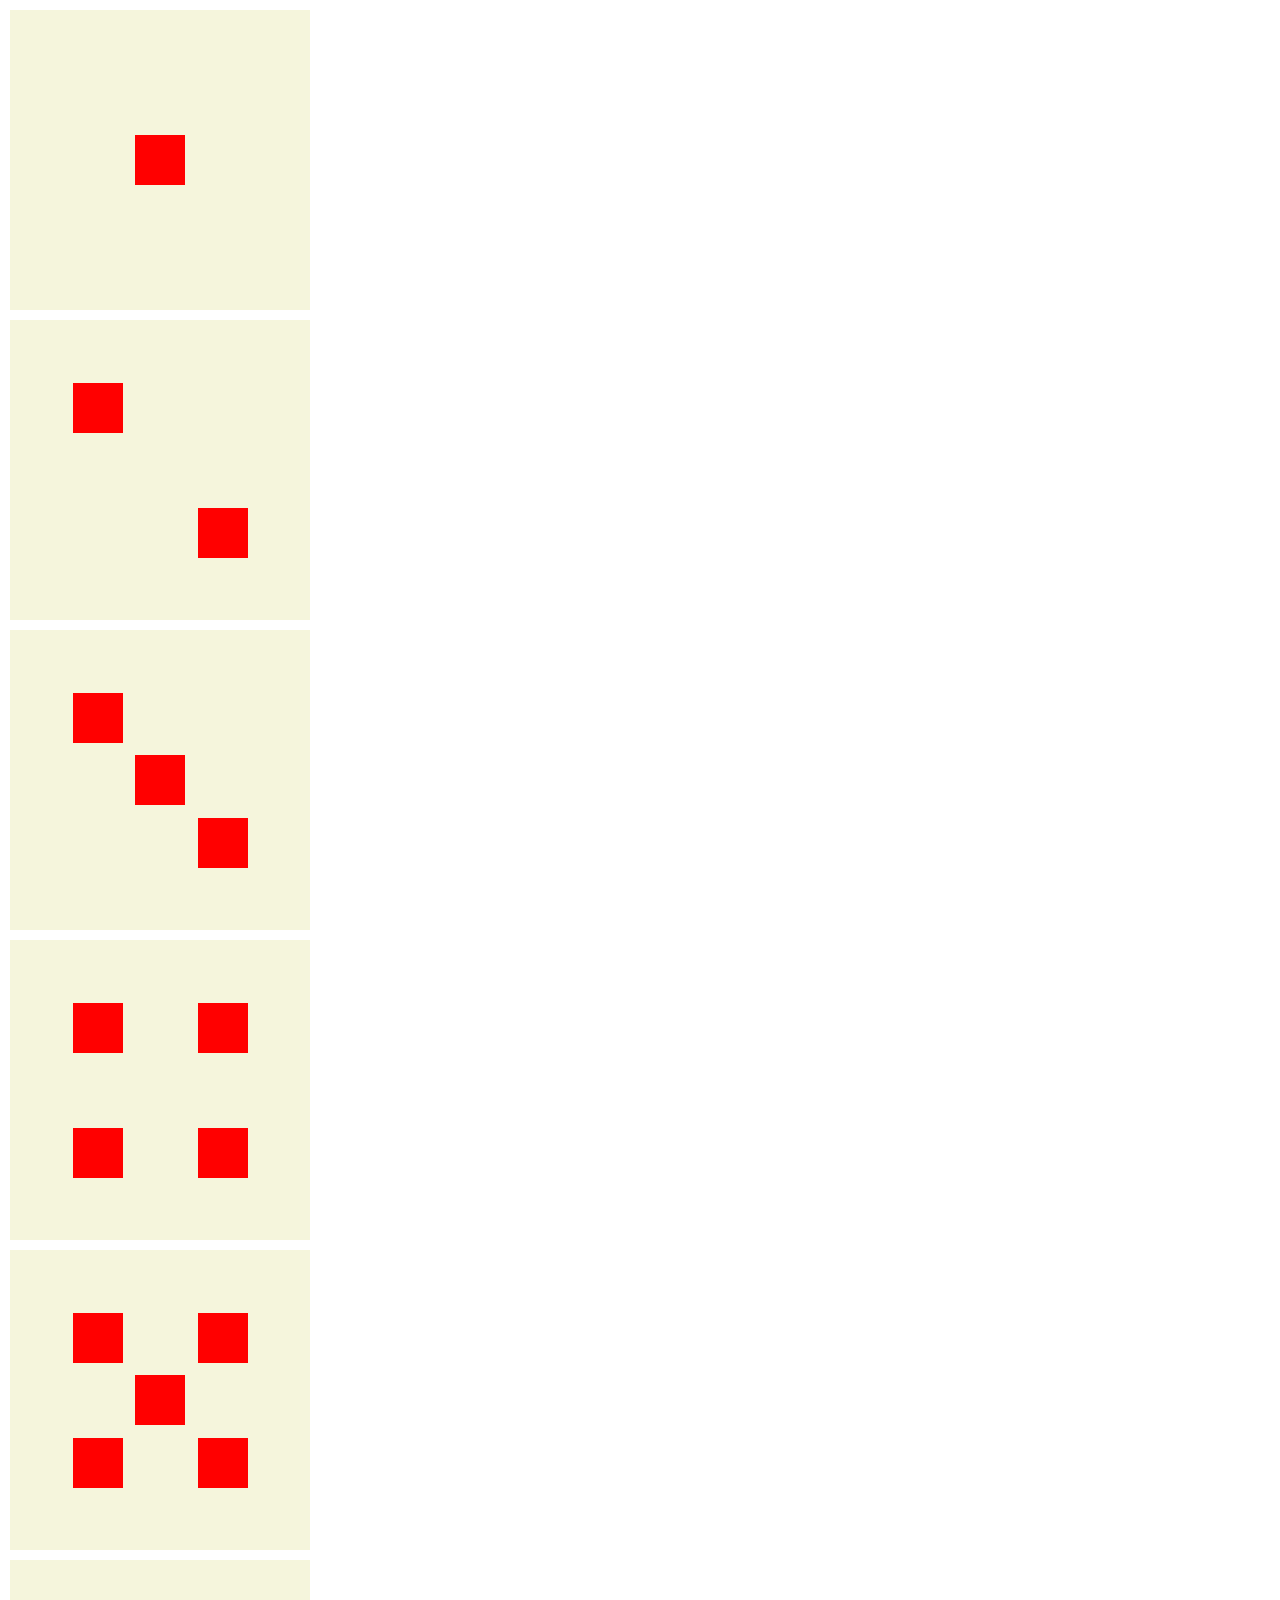
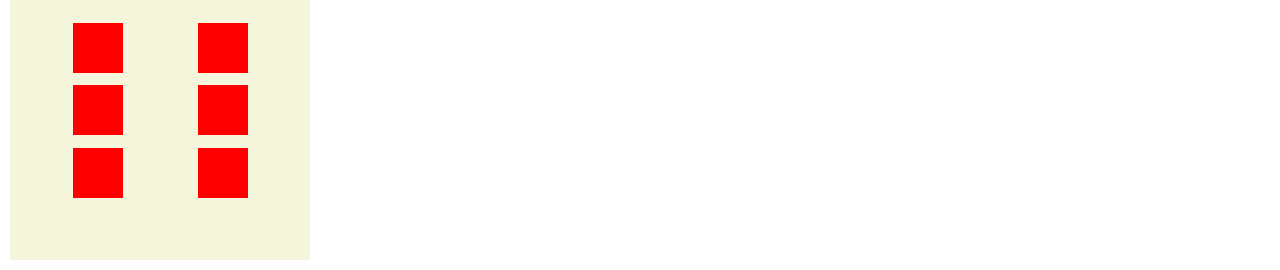
<file: exo01/index.html>
<!DOCTYPE html>
<html lang="en">
<head>
    <meta charset="UTF-8">
    <meta name="viewport" content="width=device-width, initial-scale=1.0">
    <title>My little dice</title>
    <link rel="stylesheet" href="styles.css">
</head>
<body>
    <main>
        <div class="dice first">
            <div class="point center"></div>
        </div>
        <div class="dice second">
            <div class="point top-left"></div>
            <div class="point bottom-right"></div>
        </div>
        <div class="dice third">
            <div class="point top-left"></div>
            <div class="point center"></div>
            <div class="point bottom-right"></div>
        </div>
        <div class="dice fourth">
            <div class="point top-left"></div>
            <div class="point top-right"></div>
            <div class="point bottom-left"></div>
            <div class="point bottom-right"></div>
        </div>
        <div class="dice fifth">
            <div class="point top-left"></div>
            <div class="point top-right"></div>
            <div class="point center"></div>
            <div class="point bottom-left"></div>
            <div class="point bottom-right"></div>
        </div>
        <div class="dice sixth">
            <div class="point top-left"></div>
            <div class="point top-right"></div>
            <div class="point left"></div>
            <div class="point right"></div>
            <div class="point bottom-left"></div>
            <div class="point bottom-right"></div>
        </div>
    </main>
</body>
</html>
</file>
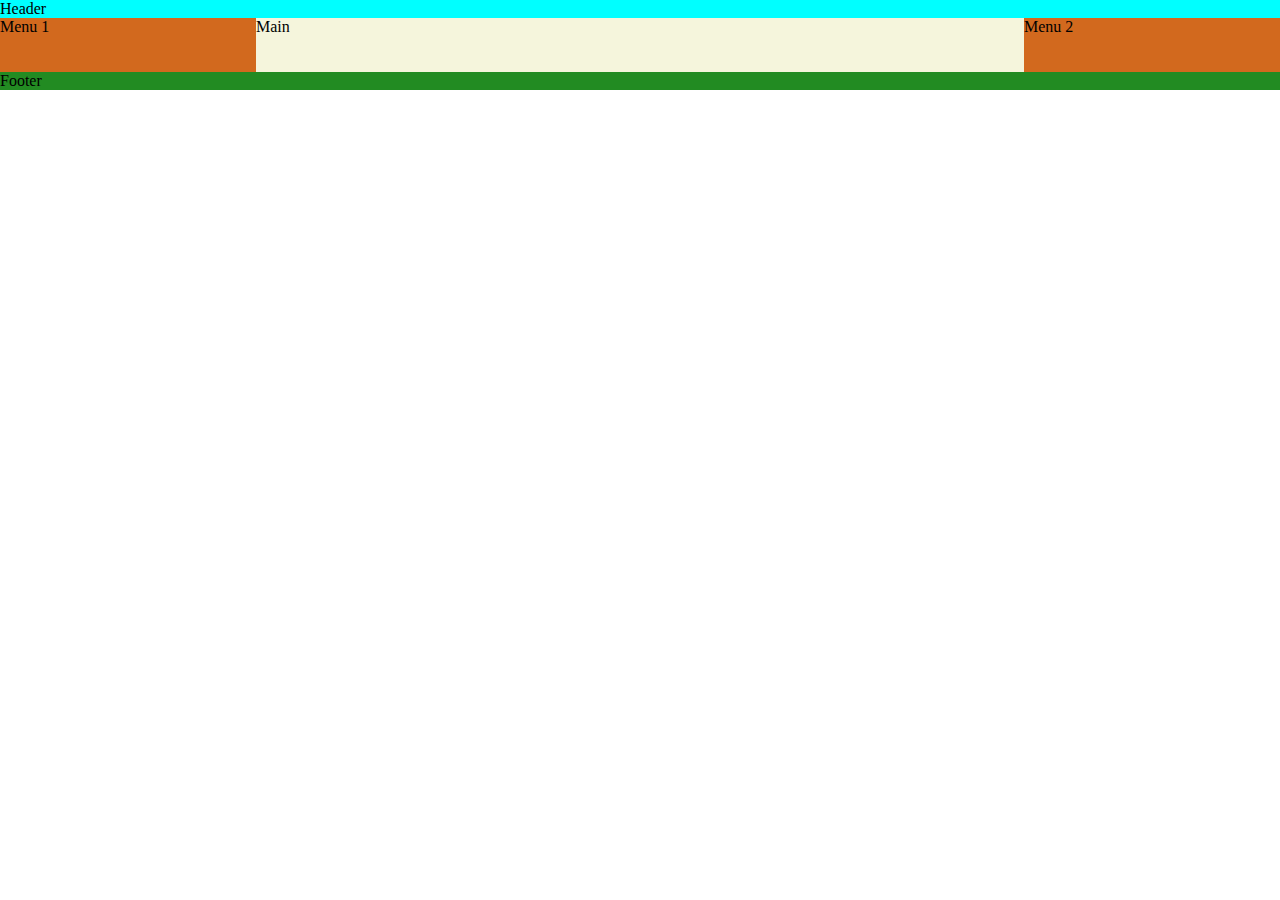
<file: exo02/index.html>
<!DOCTYPE html>
<html lang="en">
<head>
    <meta charset="UTF-8">
    <meta name="viewport" content="width=device-width, initial-scale=1.0">
    <title>My little menu</title>
    <link rel="stylesheet" href="style.css">
</head>
<body class="grid-container">
    <header><span>Header</span></header>
    <aside><span>Menu 1</span></aside>
    <main><span>Main</span></main>
    <aside><span>Menu 2</span></aside>
    <footer><span>Footer</span></footer>
</body>
</html>
</file>
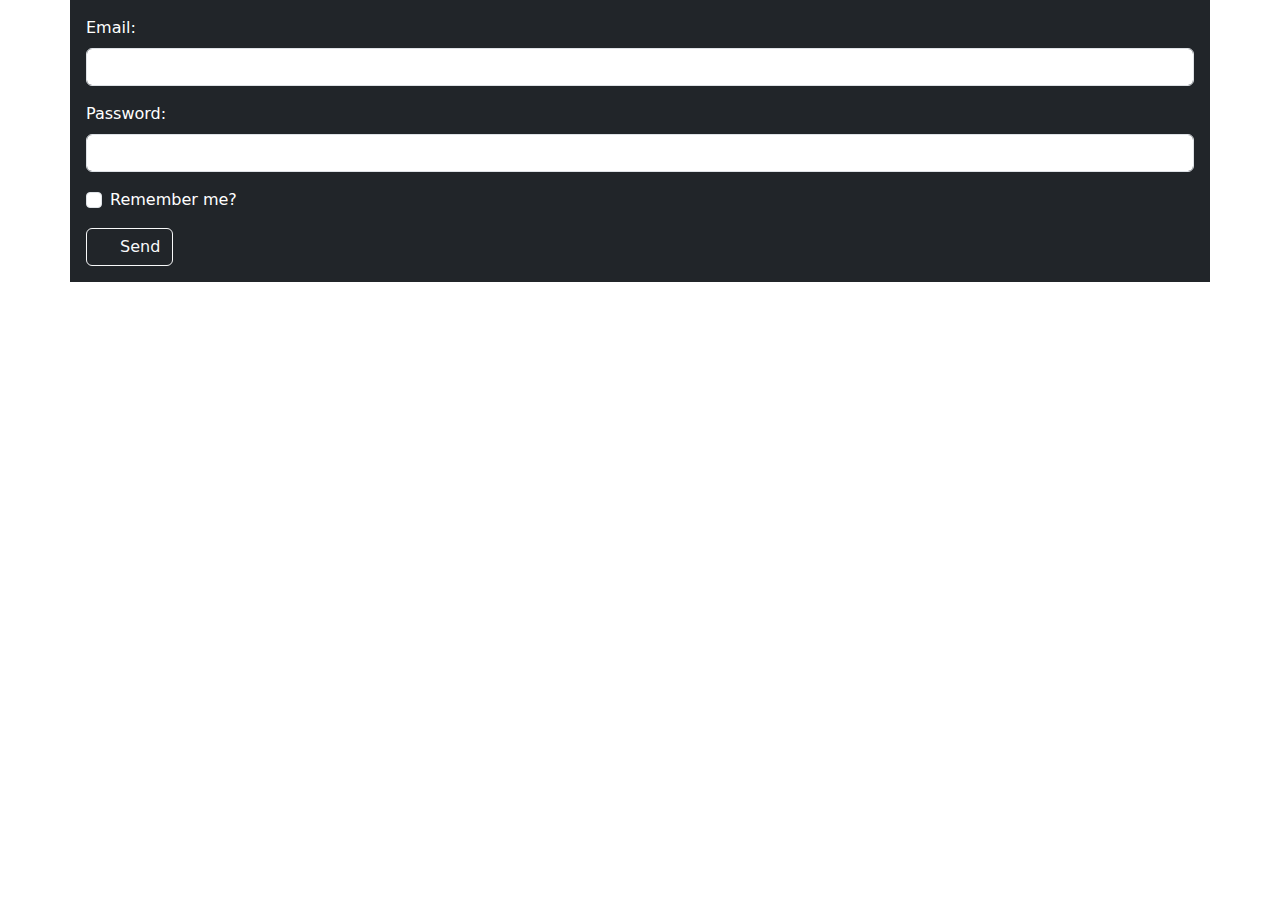
<file: exo03/index.html>
<!DOCTYPE html>
<html lang="en">
<head>
    <meta charset="UTF-8">
    <meta name="viewport" content="width=device-width, initial-scale=1.0">
    <title>My little login</title>
    <link href="https://cdn.jsdelivr.net/npm/bootstrap@5.3.3/dist/css/bootstrap.min.css" rel="stylesheet" integrity="sha384-QWTKZyjpPEjISv5WaRU9OFeRpok6YctnYmDr5pNlyT2bRjXh0JMhjY6hW+ALEwIH" crossorigin="anonymous">
    <script src="https://cdn.jsdelivr.net/npm/bootstrap@5.3.3/dist/js/bootstrap.bundle.min.js" integrity="sha384-YvpcrYf0tY3lHB60NNkmXc5s9fDVZLESaAA55NDzOxhy9GkcIdslK1eN7N6jIeHz" crossorigin="anonymous" defer></script>
</head>
<body>
    <div class="container text-bg-dark p-3">
        <!-- Content here -->
        <form>
            <div class="mb-3">
              <label for="exampleInputEmail1" class="form-label">Email:</label>
              <input type="email" class="form-control" id="exampleInputEmail1">
            </div>
            <div class="mb-3">
              <label for="exampleInputPassword1" class="form-label">Password:</label>
              <input type="password" class="form-control" id="exampleInputPassword1">
            </div>
            <div class="mb-3 form-check">
              <input type="checkbox" class="form-check-input" id="exampleCheck1">
              <label class="form-check-label" for="exampleCheck1">Remember me?</label>
            </div>
            <!-- <button type="submit" class="btn btn-primary btn-dark btn-outline-light">Send</button> -->
            <button type="submit" class="btn btn-primary btn-dark btn-outline-light">
                <a class="icon-link" href="#">
                    <svg class="bi" aria-hidden="true"><use xlink:href="#box-seam"></use></svg>
                  </a> Send
            </button>
          </form>
      </div>
</body>
</html>
</file>
<file: exo01/styles.css>
/* reset */
*, *::before, *::after {
    box-sizing: border-box;
    margin: 0;
  }

:root {
    --short: 62.5px;
    --center: 125px;
    --long: 187.5px;
}

.dice {
    background: beige;
    width: 300px;
    height: 300px;
    margin: 10px;
    position: relative;
}

.point {
    background: red;
    width: 50px;
    height: 50px;
    position: absolute;
}

.center {
    top: var(--center);
    left: var(--center);
}

.top-left {
    top: var(--short);
    left: var(--short);
}

.left {
    top: var(--center);
    left: var(--short);
}

.bottom-left {
    top: var(--long);
    left: var(--short);
}

.top-right {
    top: var(--short);
    left: var(--long);
}

.right {
    top: var(--center);
    left: var(--long);
}

.bottom-right {
    top: var(--long);
    left: var(--long);
}
</file>
<file: exo02/style.css>
/* reset */
*, *::before, *::after {
    box-sizing: border-box;
    margin: 0;
  }

.grid-container {
    display: grid;
    grid-template-columns: 1fr 3fr 1fr;
    grid-template-rows: 1fr 3fr 1fr;
    grid-template-areas: 
        "header header header"
        "menu1 main menu2"
        "footer footer footer";
}

header {
    grid-area: header;
    background-color: aqua;
}

aside:first-of-type {
    grid-area: menu1;
    background-color: chocolate;
}

aside:last-of-type {
    grid-area: menu2;
    background-color: chocolate;
}

main {
    grid-area: main;
    background-color: beige;
}

footer {
    grid-area: footer;
    background-color: forestgreen;
}
</file>
